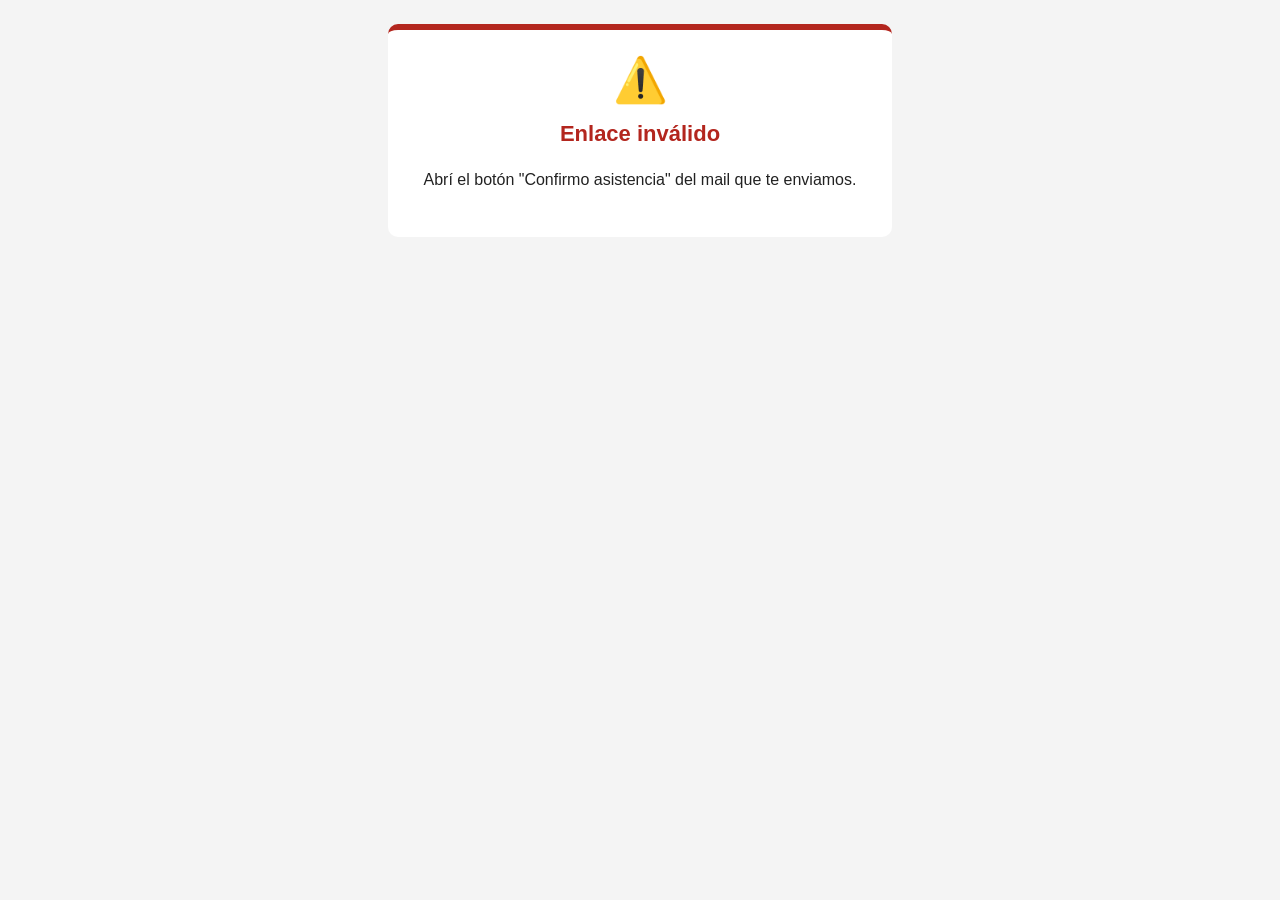
<file: confirmar.html>
<!doctype html>
<html lang="es">
<head>
<meta charset="utf-8">
<meta name="viewport" content="width=device-width, initial-scale=1">
<title>Confirmar asistencia · Gastro Buenos Aires</title>
<!--
  Botón "✅ Confirmo asistencia" del mail de bienvenida (antes la Web App de Onboarding.gs).
  Llama a seleccion_onb_confirmar (sql/onboarding.sql) con el número de vacante y su clave:
  registra ALTAS RRHH = CONFIRMA ONB y muestra los datos de la Bienvenida.
-->
<style>
:root{--ok:#1e8e3e;--error:#b3261e;--fondo:#f4f4f4;--tarjeta:#ffffff;--texto:#222222;--suave:#666666;--caja:#f4f4f4}
@media (prefers-color-scheme: dark){
  :root:not([data-theme="light"]){--ok:#7fc79d;--error:#f2abab;--fondo:#0f1720;--tarjeta:#16202b;--texto:#e8eef5;--suave:#9fb0c2;--caja:#1c2835}
}
:root[data-theme="dark"]{--ok:#7fc79d;--error:#f2abab;--fondo:#0f1720;--tarjeta:#16202b;--texto:#e8eef5;--suave:#9fb0c2;--caja:#1c2835}
body{margin:0;padding:24px 16px;background:var(--fondo);font-family:Arial,Helvetica,sans-serif;font-size:16px;line-height:1.6;color:var(--texto)}
.tarjeta{max-width:460px;margin:0 auto;padding:28px 22px;background:var(--tarjeta);border-top:6px solid var(--color,#999);border-radius:10px;text-align:center}
.icono{font-size:44px;line-height:1}
h1{margin:14px 0 10px 0;font-size:22px;color:var(--color,var(--texto))}
.datos{margin:18px 0;padding:14px;background:var(--caja);border-radius:8px;text-align:left}
.pie{margin-bottom:0;font-size:14px;color:var(--suave)}
</style>
</head>
<body>
<div class="tarjeta" id="tarjeta"><div class="icono">⏳</div><h1>Confirmando…</h1></div>
<script>
(function () {
  var SUPABASE_URL = 'https://gkotckcvookkbbtbctyp.supabase.co';
  var SUPABASE_KEY = 'sb_publishable_iu66s54UVbg5AsF-AoekPA_6qKUevVH';
  var OFICINA = 'Florida 428, CABA';
  var MESES = ['enero', 'febrero', 'marzo', 'abril', 'mayo', 'junio', 'julio', 'agosto', 'septiembre', 'octubre', 'noviembre', 'diciembre'];
  var tarjeta = document.getElementById('tarjeta');
  function esc(t) { return String(t == null ? '' : t).replace(/[&<>"']/g, function (c) { return { '&': '&amp;', '<': '&lt;', '>': '&gt;', '"': '&quot;', "'": '&#39;' }[c]; }); }
  function fecha(iso) { var m = /^(\d{4})-(\d{2})-(\d{2})/.exec(iso || ''); return m ? (+m[3]) + ' de ' + MESES[+m[2] - 1] : ''; }
  function hora(h) { h = String(h || '').trim().replace(/\s*hs\.?$/i, ''); return h ? h + ' hs' : ''; }
  function error(titulo, texto) {
    tarjeta.style.setProperty('--color', 'var(--error)');
    tarjeta.innerHTML = '<div class="icono">⚠️</div><h1>' + esc(titulo) + '</h1><p>' + esc(texto) + '</p>';
  }

  var q = new URLSearchParams(location.search);
  var v = q.get('v'), k = q.get('k');
  if (!/^\d+$/.test(v || '') || !k) { error('Enlace inválido', 'Abrí el botón "Confirmo asistencia" del mail que te enviamos.'); return; }

  fetch(SUPABASE_URL + '/rest/v1/rpc/seleccion_onb_confirmar', {
    method: 'POST',
    headers: { apikey: SUPABASE_KEY, Authorization: 'Bearer ' + SUPABASE_KEY, 'Content-Type': 'application/json' },
    body: JSON.stringify({ v: Number(v), k: k })
  }).then(function (r) { return r.json().then(function (j) { if (!r.ok) throw new Error(); return j; }); })
    .then(function (r) {
      if (!r || !r.ok) { error('Enlace inválido', 'No encontramos tu citación. Abrí el botón "Confirmo asistencia" del último mail que te enviamos.'); return; }
      tarjeta.style.setProperty('--color', 'var(--ok)');
      tarjeta.innerHTML = '<div class="icono">✅</div><h1>¡Asistencia confirmada!</h1>' +
        '<p>Confirmaste tu asistencia a la Bienvenida de <strong>' + esc(r.marca) + '</strong>.</p>' +
        '<div class="datos">📍 <strong>Dirección:</strong> ' + esc(OFICINA) +
        (r.fecha ? '<br>📅 <strong>Fecha:</strong> ' + esc(fecha(r.fecha)) : '') +
        (r.hora ? '<br>🕘 <strong>Horario:</strong> ' + esc(hora(r.hora)) : '') + '</div>' +
        '<p><strong>Presentate 15 minutos antes del horario pactado.</strong></p>' +
        '<p class="pie">Ya podés cerrar esta página. ¡Te esperamos!</p>';
    })
    .catch(function () { error('No pudimos confirmar', 'Revisá tu conexión y volvé a abrir el enlace del mail.'); });
})();
</script>
</body>
</html>
</file>
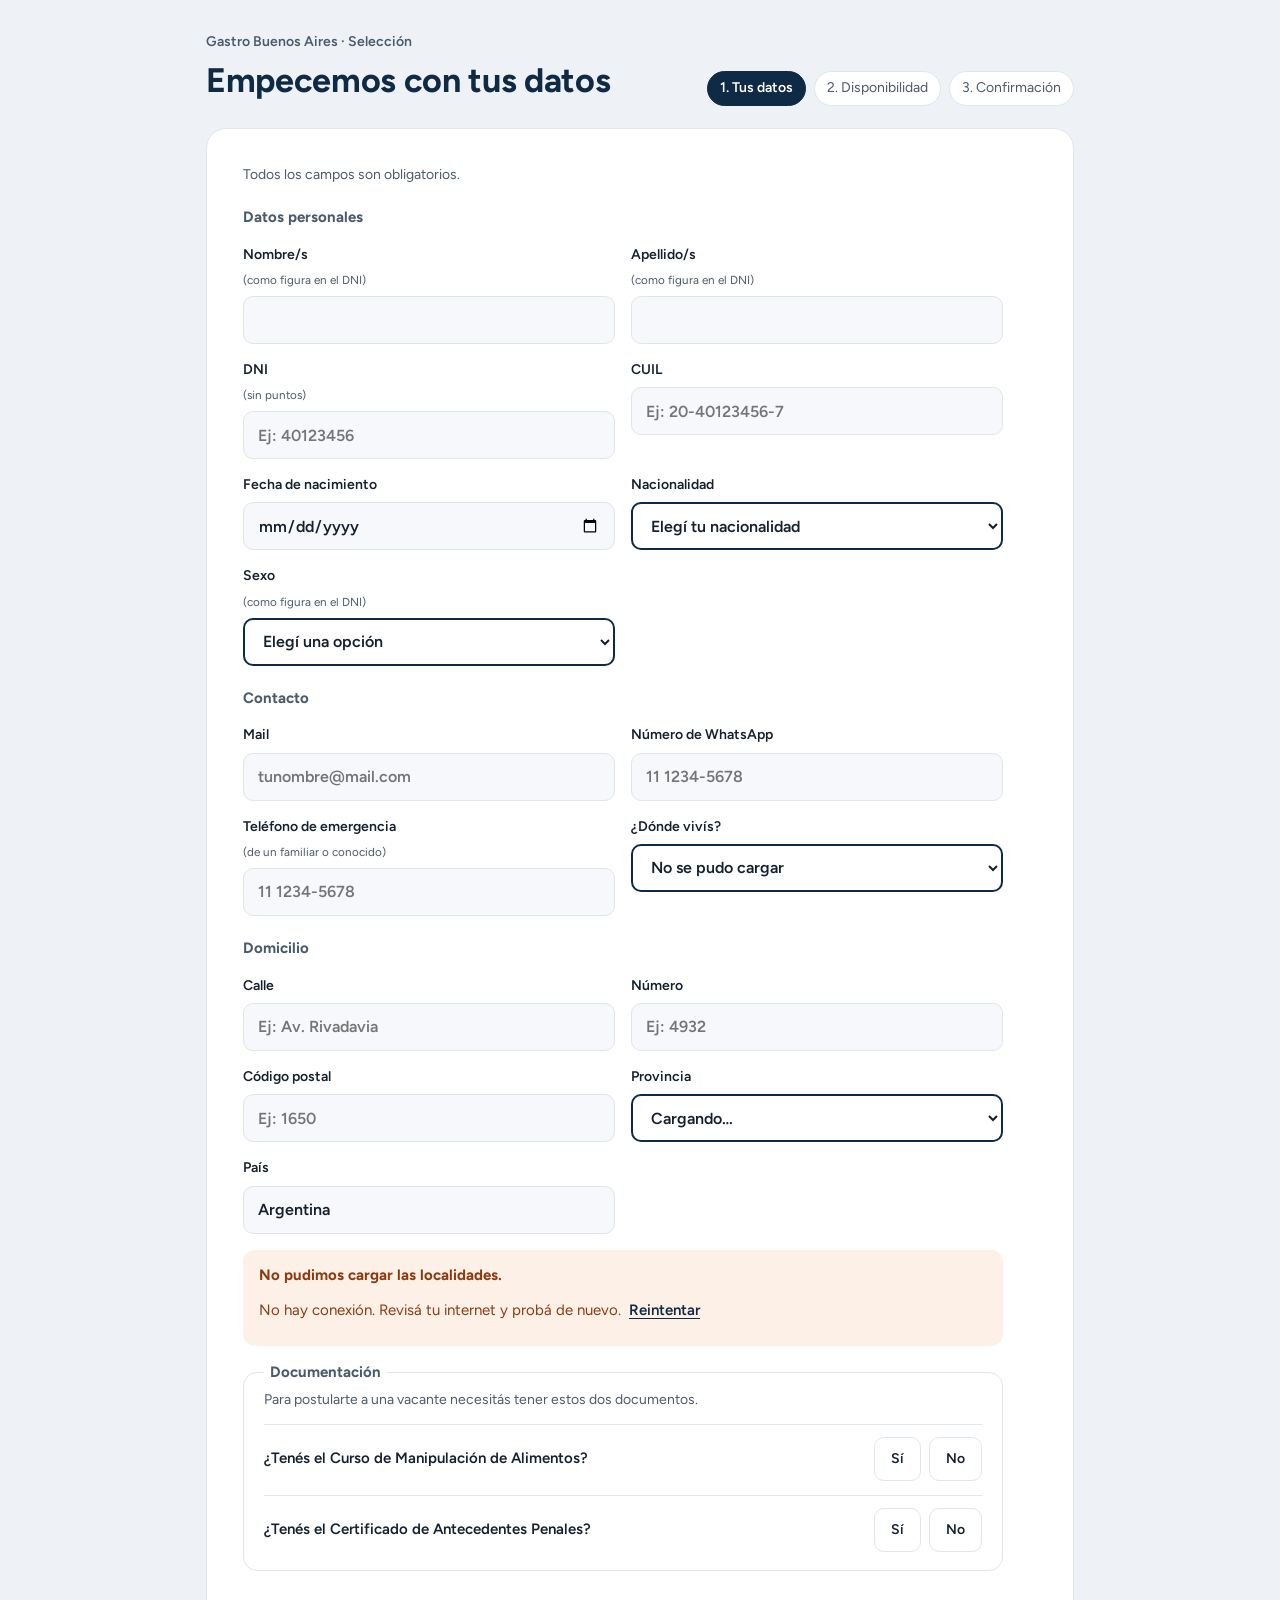
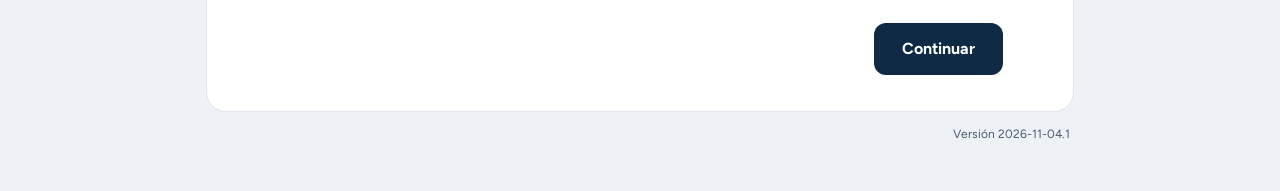
<file: elegi-tu-vacante.html>
<!doctype html>
<html lang="es">
<head>
<meta charset="utf-8">
<meta name="viewport" content="width=device-width, initial-scale=1, viewport-fit=cover">
<title>Trabajá con nosotros · Gastro Buenos Aires</title>
<meta name="description" content="Dejá tus datos y tu disponibilidad para trabajar en Hamburguesas Extremas y Sabores Express.">
<link rel="preconnect" href="https://fonts.googleapis.com">
<link rel="preconnect" href="https://fonts.gstatic.com" crossorigin>
<link href="https://fonts.googleapis.com/css2?family=Figtree:wght@400;500;600;700&display=swap" rel="stylesheet">
<!--
  "Elegí tu vacante" (antes web app de Apps Script en TAREAS GRUPALES, Index.html + Codigo.gs).
  Página pública: no lleva el código del equipo. Solo llama a las funciones seleccion_web_* de
  sql/elegi_tu_vacante.sql, que vuelven a validar todo del lado de la base.
  Como en la planilla (SOLO_BASE): la persona deja datos y disponibilidad; la vacante la asigna Selección.
-->
<style>
:root{
  box-sizing:border-box;
  padding-top:env(safe-area-inset-top,0px);
  padding-bottom:env(safe-area-inset-bottom,0px);
  --bg:#eef2f6; --card:#ffffff; --ink:#14202e; --muted:#4a5a6c; --line:#dfe5ec;
  --field:#f6f8fb; --accent:#0f2a44; --accent-soft:#f1f5fa; --ok:#2f6b47; --ok-soft:#e6f2eb;
  --warn-bg:#fdf0e6; --warn-fg:#8a3b12; --err:#8f1d1d; --disabled:#9aa6b4;
}
@media (prefers-color-scheme: dark){
  :root:not([data-theme="light"]){
    --bg:#0f1720; --card:#16202b; --ink:#e8eef5; --muted:#9fb0c2; --line:#2a3845;
    --field:#1c2835; --accent:#8fb8e8; --accent-soft:#1d2b3a; --ok:#7fc79d; --ok-soft:#1b2d24;
    --warn-bg:#3a2616; --warn-fg:#f3c29b; --err:#f2abab; --disabled:#4b5968;
  }
}
:root[data-theme="dark"]{
  --bg:#0f1720; --card:#16202b; --ink:#e8eef5; --muted:#9fb0c2; --line:#2a3845;
  --field:#1c2835; --accent:#8fb8e8; --accent-soft:#1d2b3a; --ok:#7fc79d; --ok-soft:#1b2d24;
  --warn-bg:#3a2616; --warn-fg:#f3c29b; --err:#f2abab; --disabled:#4b5968;
}
*,*::before,*::after{box-sizing:inherit}
html{scroll-padding-top:env(safe-area-inset-top,0px)}
body{margin:0;background:var(--bg);color:var(--ink);font-family:'Figtree',system-ui,-apple-system,'Segoe UI',sans-serif;line-height:1.45}
button,input,select,textarea{font:inherit;color:inherit}
:focus-visible{outline:3px solid var(--accent);outline-offset:2px}
[hidden]{display:none!important}

.wrap{max-width:900px;margin:0 auto;padding:32px 16px 48px}
.top{display:flex;justify-content:space-between;align-items:flex-end;gap:16px;flex-wrap:wrap;margin-bottom:22px}
.brand{font-size:14px;font-weight:600;color:var(--muted);margin:0 0 4px}
h1{margin:0;font-size:clamp(26px,3.2vw,34px);font-weight:700;color:var(--accent);letter-spacing:-0.01em}
.steps{display:flex;gap:8px;list-style:none;margin:0;padding:0;font-size:14px;color:var(--muted)}
.steps li{padding:6px 12px;border-radius:999px;background:var(--card);border:1px solid var(--line)}
.steps li.on{background:var(--accent);border-color:var(--accent);color:var(--card);font-weight:600}

.card{background:var(--card);border:1px solid var(--line);border-radius:20px;padding:36px}
.step{display:none;flex-direction:column;gap:18px;min-width:0}
.step.show{display:flex}
.narrow{max-width:760px;display:flex;flex-direction:column;gap:16px}
.narrow > .section-title{margin-top:6px}
.section-title{font-size:15px;font-weight:700;color:var(--muted);margin:0}
.oblig{margin:0;font-size:14px;color:var(--muted)}
.grid2,.save-grid{display:grid;grid-template-columns:repeat(2,minmax(0,1fr));gap:16px}
.save-grid{gap:18px}
.full{grid-column:1/-1}
label{display:flex;flex-direction:column;gap:7px;font-size:14px;font-weight:600}
label small{font-weight:400;color:var(--muted)}
input,select{height:48px;padding:0 14px;border-radius:10px;border:1px solid var(--line);background:var(--field);font-size:16px;width:100%}
select{border:2px solid var(--accent);background:var(--card);cursor:pointer}
input[type="date"]{color:inherit}
textarea{width:100%;min-height:84px;padding:12px 14px;border-radius:10px;border:1px solid var(--line);background:var(--field);font-size:16px;resize:vertical}
.nac{display:flex;flex-direction:column;gap:8px}

.pills{display:flex;gap:8px;flex-wrap:wrap}
.pill{min-height:44px;padding:0 16px;border-radius:10px;border:1px solid var(--line);background:var(--card);cursor:pointer;font-size:14px;font-weight:600}
.pill[aria-pressed="true"]{background:var(--accent);border-color:var(--accent);color:var(--card)}
.days{display:grid;grid-template-columns:repeat(7,minmax(0,1fr));gap:6px}
.days .pill{padding:0;text-align:center}
fieldset{border:0;margin:0;padding:0;min-width:0}
.save-grid legend{font-size:14px;font-weight:600;margin:0 0 7px;padding:0}

.docs{border:1px solid var(--line);border-radius:14px;padding:6px 20px 18px;margin:0;display:flex;flex-direction:column;gap:14px;min-width:0}
.docs legend{padding:0 6px}
.docs-intro{margin:0;font-size:14px;color:var(--muted)}
.doc-row{display:flex;justify-content:space-between;align-items:center;gap:12px;flex-wrap:wrap;padding-top:12px;border-top:1px solid var(--line)}
.doc-row > span{font-size:15px;font-weight:600}

.intro{margin:0;padding:14px 16px;border-radius:12px;background:var(--accent-soft);color:var(--muted);font-size:15px;line-height:1.5}
.intro.warn{background:var(--warn-bg);color:var(--warn-fg)}
.intro strong{display:block;margin-bottom:2px}
.doc-aviso{padding:22px 24px;font-size:16px}
.doc-aviso strong{font-size:18px;margin-bottom:6px}
.aviso{display:flex;gap:10px;align-items:flex-start;margin:12px 0 0;padding:12px 14px;border-radius:10px;background:var(--warn-bg);color:var(--warn-fg);font-size:14px;font-weight:600;line-height:1.4}
.aviso svg{flex-shrink:0;margin-top:1px}
.err{margin:0;color:var(--err);font-size:14px;font-weight:600;min-height:20px}

.cta{min-height:52px;padding:0 28px;border-radius:12px;border:0;background:var(--accent);color:var(--card);font-size:16px;font-weight:700;cursor:pointer}
.cta:disabled{background:var(--disabled);cursor:not-allowed}
.ghost{min-height:48px;padding:0 22px;border-radius:12px;border:1px solid var(--line);background:var(--card);font-weight:600;cursor:pointer}
.alt{min-height:44px;padding:0 4px;border:0;background:transparent;color:var(--accent);font-weight:600;text-decoration:underline;text-underline-offset:3px;cursor:pointer}
.step-foot,.save-foot{display:flex;justify-content:space-between;align-items:center;gap:12px}
.save-foot{padding-top:16px;border-top:1px solid var(--line);flex-wrap:wrap}
.save-foot .cta{margin-left:auto}

.done{display:none;flex-direction:column;align-items:center;justify-content:center;gap:16px;text-align:center;padding:48px 16px;min-height:420px}
.done.show{display:flex}
.check{width:72px;height:72px;border-radius:50%;background:var(--ok-soft);display:flex;align-items:center;justify-content:center}
.done h2{margin:0;font-size:28px;color:var(--accent)}
.done p{margin:0;max-width:460px;font-size:17px;color:var(--muted)}
.ver{margin:14px 4px 0;font-size:12px;color:var(--muted);text-align:right}
@media (prefers-reduced-motion:no-preference){
  .done.show{animation:pop .35s ease-out}
  @keyframes pop{from{opacity:0;transform:scale(.97)}to{opacity:1;transform:none}}
}
@media (max-width:760px){
  .grid2,.save-grid{grid-template-columns:1fr}
  .card{padding:22px}
  .steps{display:none}
  .cta{width:100%}
  .save-foot .ghost{width:100%}
}
</style>
</head>
<body>
<div class="wrap">
  <header class="top">
    <div>
      <p class="brand">Gastro Buenos Aires · Selección</p>
      <h1 id="titulo">Empecemos con tus datos</h1>
    </div>
    <ol class="steps" aria-label="Pasos">
      <li class="on" id="step1">1. Tus datos</li>
      <li id="step2">2. Disponibilidad</li>
      <li id="step3">3. Confirmación</li>
    </ol>
  </header>

  <main class="card">

    <!-- ============ PASO 1: DATOS Y DOCUMENTACIÓN ============ -->
    <section class="step show" id="s-datos" aria-labelledby="t-datos">
      <div class="narrow">
        <p class="oblig">Todos los campos son obligatorios.</p>
        <h2 class="section-title" id="t-datos">Datos personales</h2>
        <div class="grid2">
          <label>Nombre/s <small>(como figura en el DNI)</small><input id="nombre" autocomplete="given-name" maxlength="80" aria-required="true"></label>
          <label>Apellido/s <small>(como figura en el DNI)</small><input id="apellido" autocomplete="family-name" maxlength="80" aria-required="true"></label>
          <label>DNI <small>(sin puntos)</small><input id="dni" inputmode="numeric" placeholder="Ej: 40123456" maxlength="10" aria-required="true"></label>
          <label>CUIL<input id="cuil" inputmode="numeric" placeholder="Ej: 20-40123456-7" maxlength="13" aria-required="true"></label>
          <label>Fecha de nacimiento<input id="fechaNac" type="date" aria-required="true"></label>
          <div class="nac">
            <label>Nacionalidad
              <select id="nacionalidad" aria-required="true">
                <option value="">Elegí tu nacionalidad</option>
                <option>Argentina</option>
                <option>Bolivia</option>
                <option>Brasil</option>
                <option>Chile</option>
                <option>Colombia</option>
                <option>Paraguay</option>
                <option>Perú</option>
                <option>Uruguay</option>
                <option>Venezuela</option>
                <option value="Otra">Otra</option>
              </select>
            </label>
            <input id="nacOtra" placeholder="¿Cuál?" maxlength="40" aria-label="Otra nacionalidad" hidden>
          </div>
          <label>Sexo <small>(como figura en el DNI)</small>
            <select id="sexo" aria-required="true">
              <option value="">Elegí una opción</option>
              <option>Femenino</option>
              <option>Masculino</option>
              <option value="X">X (no binario)</option>
            </select>
          </label>
        </div>

        <h2 class="section-title">Contacto</h2>
        <div class="grid2">
          <label>Mail<input id="mail" type="email" placeholder="tunombre@mail.com" autocomplete="email" inputmode="email" maxlength="120" aria-required="true"></label>
          <label>Número de WhatsApp<input id="cel" placeholder="11 1234-5678" inputmode="tel" autocomplete="tel" maxlength="30" aria-required="true"></label>
          <label>Teléfono de emergencia <small>(de un familiar o conocido)</small><input id="telEmerg" placeholder="11 1234-5678" inputmode="tel" maxlength="30" aria-required="true"></label>
          <label>¿Dónde vivís?
            <select id="locDatos" aria-required="true"><option value="">Cargando…</option></select>
          </label>
        </div>

        <h2 class="section-title">Domicilio</h2>
        <div class="grid2">
          <label>Calle<input id="domicilio" autocomplete="address-line1" placeholder="Ej: Av. Rivadavia" maxlength="80" aria-required="true"></label>
          <label>Número<input id="numero" inputmode="numeric" placeholder="Ej: 4932" maxlength="10" aria-required="true"></label>
          <label>Código postal<input id="codigoPostal" autocomplete="postal-code" placeholder="Ej: 1650" maxlength="10" aria-required="true"></label>
          <label>Provincia
            <select id="provincia" aria-required="true"><option value="">Cargando…</option></select>
          </label>
          <label>País<input id="pais" autocomplete="country-name" value="Argentina" maxlength="40" aria-required="true"></label>
        </div>

        <div class="intro warn" id="cargaError" role="alert" hidden>
          <strong>No pudimos cargar las localidades.</strong>
          <span id="cargaMsg"></span>
          <button type="button" class="alt" id="cargaRetry">Reintentar</button>
        </div>

        <fieldset class="docs">
          <legend class="section-title">Documentación</legend>
          <p class="docs-intro">Para postularte a una vacante necesitás tener estos dos documentos.</p>
          <div class="doc-row">
            <span id="l-manip">¿Tenés el Curso de Manipulación de Alimentos?</span>
            <div class="pills single" id="manipulacion" role="group" aria-labelledby="l-manip">
              <button type="button" class="pill" data-v="Sí" aria-pressed="false">Sí</button>
              <button type="button" class="pill" data-v="No" aria-pressed="false">No</button>
            </div>
          </div>
          <div class="doc-row">
            <span id="l-antec">¿Tenés el Certificado de Antecedentes Penales?</span>
            <div class="pills single" id="antecedentes" role="group" aria-labelledby="l-antec">
              <button type="button" class="pill" data-v="Sí" aria-pressed="false">Sí</button>
              <button type="button" class="pill" data-v="No" aria-pressed="false">No</button>
            </div>
          </div>
        </fieldset>

        <p class="err" id="errDatos" role="alert"></p>
        <div class="step-foot">
          <span></span>
          <button type="button" class="cta" id="continuar">Continuar</button>
        </div>
      </div>
    </section>

    <!-- ============ YA REGISTRADO CON DOCUMENTACIÓN INCOMPLETA: solo aviso ============ -->
    <section class="step" id="s-doc" role="alert">
      <div class="narrow">
        <div class="intro warn doc-aviso">
          <strong id="docTitulo"></strong>
          <span id="docTexto"></span>
        </div>
        <div class="step-foot">
          <span></span>
          <button type="button" class="cta" id="salir">Salir</button>
        </div>
      </div>
    </section>

    <!-- ============ PASO 2: DISPONIBILIDAD (Base de postulantes) ============
         Lo completa quien tiene la documentación completa y también quien no la tiene:
         nadie queda en la base con datos en S/D. -->
    <form class="step" id="save" novalidate>
      <p class="intro" id="saveIntro"></p>
      <p class="oblig">Todos los campos son obligatorios.</p>
      <div class="save-grid">
        <label>¿Dónde vivís?
          <select id="locBase" aria-required="true"></select>
        </label>
        <label>Sede donde tuviste la entrevista
          <select id="sede" aria-required="true"></select>
        </label>
        <label>¿Desde cuándo podés empezar?
          <select id="inicio" aria-required="true"></select>
        </label>
        <fieldset>
          <legend>Jornada</legend>
          <div class="pills multi" id="jornada">
            <button type="button" class="pill" data-v="Part-time" aria-pressed="false">Part-time</button>
            <button type="button" class="pill" data-v="Full-time" aria-pressed="false">Full-time</button>
          </div>
        </fieldset>
        <fieldset>
          <legend>Horario</legend>
          <div class="pills multi" id="franja">
            <button type="button" class="pill" data-v="Mañana" aria-pressed="false">Mañana</button>
            <button type="button" class="pill" data-v="Tarde" aria-pressed="false">Tarde</button>
            <button type="button" class="pill" data-v="Noche" aria-pressed="false">Noche</button>
          </div>
        </fieldset>
        <fieldset class="full">
          <legend>Días que podés trabajar</legend>
          <div class="days multi" id="dias">
            <button type="button" class="pill" data-v="Lun" aria-pressed="false" aria-label="Lunes">L</button>
            <button type="button" class="pill" data-v="Mar" aria-pressed="false" aria-label="Martes">M</button>
            <button type="button" class="pill" data-v="Mié" aria-pressed="false" aria-label="Miércoles">M</button>
            <button type="button" class="pill" data-v="Jue" aria-pressed="false" aria-label="Jueves">J</button>
            <button type="button" class="pill" data-v="Vie" aria-pressed="false" aria-label="Viernes">V</button>
            <button type="button" class="pill" data-v="Sáb" aria-pressed="false" aria-label="Sábado">S</button>
            <button type="button" class="pill" data-v="Dom" aria-pressed="false" aria-label="Domingo">D</button>
          </div>
        </fieldset>
        <fieldset class="full">
          <legend>Puesto que te interesa</legend>
          <div class="pills single" id="puestos"></div>
          <p class="aviso" id="avisoExp" role="note">
            <svg width="18" height="18" viewBox="0 0 24 24" fill="none" stroke="currentColor" stroke-width="2.2" stroke-linecap="round" stroke-linejoin="round" aria-hidden="true"><path d="M12 9v4M12 17h.01"/><path d="M10.3 3.9L1.8 18a2 2 0 0 0 1.7 3h17a2 2 0 0 0 1.7-3L13.7 3.9a2 2 0 0 0-3.4 0z"/></svg>
            <span>¿Tenés experiencia como encargado/a o gerente? Comentalo en el momento de tu entrevista.</span>
          </p>
        </fieldset>
        <fieldset class="full">
          <legend>¿Estás interesado/a en la propuesta?</legend>
          <div class="pills single" id="interesado">
            <button type="button" class="pill" data-v="Sí" aria-pressed="false">Sí</button>
            <button type="button" class="pill" data-v="No" aria-pressed="false">No</button>
          </div>
        </fieldset>
        <label class="full">Comentarios
          <textarea id="coment" maxlength="500" placeholder="Ej: estudio a la mañana, puedo viajar hasta Quilmes" aria-required="true"></textarea>
        </label>
      </div>
      <p class="err" id="err" role="alert"></p>
      <div class="save-foot">
        <button type="button" class="ghost" id="cancelSave">Atrás</button>
        <button type="submit" class="cta" id="saveBtn">Guardar mis datos</button>
      </div>
    </form>

    <!-- ============ PASO 3: CONFIRMACIÓN ============ -->
    <section class="done" id="s-done" role="status">
      <div class="check">
        <svg width="36" height="36" viewBox="0 0 24 24" fill="none" stroke="currentColor" stroke-width="2.5" stroke-linecap="round" stroke-linejoin="round" style="color:var(--ok)" aria-hidden="true"><path d="M5 12l5 5L20 7"/></svg>
      </div>
      <h2 id="doneTitle">Listo</h2>
      <p id="doneText"></p>
      <button type="button" class="ghost" id="back">Volver al inicio</button>
    </section>
  </main>
  <p class="ver">Versión 2026-11-04.1</p>
</div>

<script>
(function () {
  /* ================= Capa de datos =================
     Funciones públicas de Supabase (sql/elegi_tu_vacante.sql). La clave publicable es pública por diseño:
     sin el código del equipo solo se puede llamar a estas funciones. */
  var SUPABASE_URL = 'https://gkotckcvookkbbtbctyp.supabase.co';
  var SUPABASE_KEY = 'sb_publishable_iu66s54UVbg5AsF-AoekPA_6qKUevVH';
  var RPC = {
    getDatos: 'seleccion_web_datos',
    verificarPostulante: 'seleccion_web_verificar',
    registrarDocIncompleta: 'seleccion_web_doc_incompleta',
    guardarEnBase: 'seleccion_web_guardar'
  };

  // esperaMs (opcional): si el servidor no contesta en ese tiempo, se informa el error.
  // Solo se usa para lecturas: en las escrituras un corte anticipado podría hacer que se reintente algo ya guardado.
  function api(fn, arg, esperaMs) {
    var ctrl = esperaMs && window.AbortController ? new AbortController() : null;
    var t = ctrl ? setTimeout(function () { ctrl.abort(); }, esperaMs) : 0;
    return fetch(SUPABASE_URL + '/rest/v1/rpc/' + RPC[fn], {
      method: 'POST',
      headers: { apikey: SUPABASE_KEY, Authorization: 'Bearer ' + SUPABASE_KEY, 'Content-Type': 'application/json' },
      body: JSON.stringify(arg || {}),
      signal: ctrl ? ctrl.signal : undefined
    }).then(function (r) {
      clearTimeout(t);
      return r.text().then(function (txt) {
        var j = null;
        try { j = txt ? JSON.parse(txt) : null; } catch (e) { j = null; }
        // Los mensajes para la persona vienen de la base (raise exception → P0001)
        if (!r.ok) throw new Error(j && j.code === 'P0001' && j.message ? j.message : 'Hubo un problema (' + r.status + '). Probá de nuevo en unos minutos.');
        return j;
      });
    }, function (e) {
      clearTimeout(t);
      throw new Error(e && e.name === 'AbortError'
        ? 'El servidor no respondió. Revisá tu conexión y probá de nuevo.'
        : 'No hay conexión. Revisá tu internet y probá de nuevo.');
    });
  }

  /* ================= Utilidades ================= */
  var $ = function (id) { return document.getElementById(id); };
  function norm(v) {
    return String(v == null ? '' : v).normalize('NFD').replace(/[\u0300-\u036f]/g, '').toUpperCase().replace(/\s+/g, ' ').trim();
  }
  function esc(t) {
    return String(t).replace(/[&<>"']/g, function (c) {
      return { '&': '&amp;', '<': '&lt;', '>': '&gt;', '"': '&quot;', "'": '&#39;' }[c];
    });
  }
  function msgError(e) { return (e && e.message) ? e.message : 'Hubo un problema. Probá de nuevo.'; }
  function each(nodes, fn) { Array.prototype.forEach.call(nodes, fn); }

  /* ================= Estado ================= */
  var DATA = null;
  // origenBase: 'datos' = documentación completa · 'doc' = documentación incompleta (docsBloqueo = lo que respondió)
  var state = { loc: '', origenBase: 'datos', docsBloqueo: null };

  function localidadActual() {
    if (!DATA) return null;
    return DATA.localidades.filter(function (l) { return l.key === state.loc; })[0] || null;
  }

  /* ================= Pasos ================= */
  var TITULOS = {
    datos: 'Empecemos con tus datos',
    base: 'Contanos tu disponibilidad',
    doc: 'Postulación en espera',
    done: 'Listo'
  };
  function mostrar(paso) {
    $('s-datos').classList.toggle('show', paso === 'datos');
    $('save').classList.toggle('show', paso === 'base');
    $('s-doc').classList.toggle('show', paso === 'doc');
    $('s-done').classList.toggle('show', paso === 'done');
    $('step1').classList.toggle('on', paso === 'datos');
    $('step2').classList.toggle('on', paso === 'base' || paso === 'doc');
    $('step3').classList.toggle('on', paso === 'done');
    $('titulo').textContent = TITULOS[paso];
    window.scrollTo(0, 0);
  }

  /* ================= Carga inicial ================= */
  // Igual que mapaLocalidades_ de Codigo.gs: localidades de los locales, completadas con ZONAS (zona y cercanas)
  function armarLocalidades(d) {
    var mapa = {}, orden = [];
    (d.locales || []).forEach(function (r) {
      var k = norm(r[0]);
      if (!k || mapa[k]) return;
      mapa[k] = { nombre: String(r[0]).trim(), key: k, zona: r[1] || 'Otras', cercanas: [] };
      orden.push(k);
    });
    (d.zonasLocalidad || []).forEach(function (r) {
      var k = norm(r[0]);
      if (!k) return;
      if (!mapa[k]) orden.push(k);
      mapa[k] = { nombre: String(r[0]).trim(), key: k, zona: r[1] || (mapa[k] && mapa[k].zona) || 'Otras', cercanas: (r[2] || []).map(norm) };
    });
    return orden.map(function (k) { return mapa[k]; })
      .sort(function (a, b) { return a.nombre.localeCompare(b.nombre, 'es'); });
  }

  function opcionesLocalidad() {
    var zonas = (DATA.zonas || []).slice();
    DATA.localidades.forEach(function (l) { if (zonas.indexOf(l.zona) === -1) zonas.push(l.zona); });
    return '<option value="">Elegí tu localidad</option>' + zonas.map(function (z) {
      var ls = DATA.localidades.filter(function (l) { return l.zona === z; });
      if (!ls.length) return '';
      return '<optgroup label="' + esc(z === 'Lejanos' ? 'Interior y lejanos' : 'Zona ' + z) + '">' +
        ls.map(function (l) { return '<option value="' + esc(l.key) + '">' + esc(l.nombre) + '</option>'; }).join('') +
        '</optgroup>';
    }).join('');
  }
  function opciones(lista, vacio) {
    return '<option value="">' + esc(vacio) + '</option>' + lista.map(function (s) { return '<option>' + esc(s) + '</option>'; }).join('');
  }

  var cargado = false;
  var SELECTS_LOC = ['locBase', 'locDatos'];

  function cargar() {
    $('cargaError').hidden = true;
    if (!cargado) SELECTS_LOC.forEach(function (id) { $(id).innerHTML = '<option value="">Cargando…</option>'; });
    return api('getDatos', undefined, 30000).then(function (d) {
      if (!d || !d.locales || !d.sedes) throw new Error('El servidor devolvió una respuesta vacía.');
      DATA = d;
      DATA.localidades = armarLocalidades(d);
      var opts = opcionesLocalidad();
      SELECTS_LOC.forEach(function (id) { $(id).innerHTML = opts; $(id).value = state.loc; });
      if (!cargado) {
        $('sede').innerHTML = opciones(DATA.sedes, 'Elegí la sede');
        $('inicio').innerHTML = opciones(DATA.inicios, 'Elegí una opción');
        $('provincia').innerHTML = opciones(DATA.provincias || [], 'Elegí tu provincia');
        $('puestos').innerHTML = DATA.puestos.map(function (p) { return '<button type="button" class="pill" data-v="' + esc(p) + '" aria-pressed="false">' + esc(p) + '</button>'; }).join('');
      }
      cargado = true;
    }).catch(function (e) {
      if (window.console) console.error('getDatos', e);
      if (!cargado) {
        SELECTS_LOC.forEach(function (id) { $(id).innerHTML = '<option value="">No se pudo cargar</option>'; });
        $('cargaMsg').textContent = msgError(e);
        $('cargaError').hidden = false;
      }
    });
  }

  /* ================= Paso 1: datos y documentación ================= */
  function datosPersonales() {
    var loc = localidadActual();
    var nac = $('nacionalidad').value;
    return {
      nombre: $('nombre').value.trim(),
      apellido: $('apellido').value.trim(),
      dni: $('dni').value.replace(/\D/g, ''),
      cuil: $('cuil').value.trim(),
      fechaNac: $('fechaNac').value,
      nacionalidad: nac === 'Otra' ? $('nacOtra').value.trim() : nac,
      mail: $('mail').value.trim(),
      tel: $('cel').value.trim(),
      telEmergencia: $('telEmerg').value.trim(),
      localidad: loc ? loc.nombre : '',
      sexo: $('sexo').value,
      domicilio: $('domicilio').value.trim(),
      numero: $('numero').value.trim(),
      codigoPostal: $('codigoPostal').value.trim(),
      provincia: $('provincia').value,
      pais: $('pais').value.trim()
    };
  }
  function cuilValido(c) {
    if (!/^\d{11}$/.test(c) || ['20', '23', '24', '27'].indexOf(c.slice(0, 2)) === -1) return false;
    var pesos = [5, 4, 3, 2, 7, 6, 5, 4, 3, 2], suma = 0;
    for (var i = 0; i < 10; i++) suma += Number(c[i]) * pesos[i];
    var dv = 11 - (suma % 11);
    if (dv === 11) dv = 0;
    return dv !== 10 && dv === Number(c[10]);
  }
  function edad(iso) {
    var m = /^(\d{4})-(\d{2})-(\d{2})$/.exec(iso || '');
    if (!m) return -1;
    var hoy = new Date(), e = hoy.getFullYear() - Number(m[1]);
    var dm = (hoy.getMonth() + 1) - Number(m[2]);
    if (dm < 0 || (dm === 0 && hoy.getDate() < Number(m[3]))) e--;
    return e;
  }
  function validarPersonales(d) {
    if (!d.nombre) return { msg: 'Completá tu nombre.', campo: 'nombre' };
    if (!d.apellido) return { msg: 'Completá tu apellido.', campo: 'apellido' };
    if (d.dni.length < 7 || d.dni.length > 8) return { msg: 'Completá un DNI válido (7 u 8 números, sin puntos).', campo: 'dni' };
    var c = d.cuil.replace(/\D/g, '');
    if (!cuilValido(c)) return { msg: 'Revisá el CUIL: tiene que tener 11 números y ser válido.', campo: 'cuil' };
    if (c.slice(2, 10) !== ('0' + d.dni).slice(-8)) return { msg: 'El CUIL no coincide con el DNI.', campo: 'cuil' };
    var e = edad(d.fechaNac);
    if (e === -1) return { msg: 'Completá tu fecha de nacimiento.', campo: 'fechaNac' };
    if (e < 16 || e > 99) return { msg: 'Revisá la fecha de nacimiento.', campo: 'fechaNac' };
    if (!d.nacionalidad) return { msg: 'Completá tu nacionalidad.', campo: $('nacionalidad').value === 'Otra' ? 'nacOtra' : 'nacionalidad' };
    if (!/^[^\s@]+@[^\s@]+\.[^\s@]+$/.test(d.mail)) return { msg: 'Completá un mail válido.', campo: 'mail' };
    if (d.tel.replace(/\D/g, '').length < 8) return { msg: 'Completá un número de WhatsApp válido.', campo: 'cel' };
    var te = d.telEmergencia.replace(/\D/g, '');
    if (te.length < 8) return { msg: 'Completá un teléfono de emergencia válido.', campo: 'telEmerg' };
    if (te === d.tel.replace(/\D/g, '')) return { msg: 'El teléfono de emergencia tiene que ser de otra persona.', campo: 'telEmerg' };
    if (!d.localidad) return { msg: 'Elegí dónde vivís.', campo: 'locDatos' };
    if (!d.sexo) return { msg: 'Elegí el sexo que figura en tu DNI.', campo: 'sexo' };
    if (!d.domicilio) return { msg: 'Completá la calle de tu domicilio.', campo: 'domicilio' };
    if (!d.numero) return { msg: 'Completá el número de tu domicilio.', campo: 'numero' };
    if (!/^[A-Z]?\d{4}[A-Z]{0,3}$/i.test(d.codigoPostal.replace(/\s+/g, ''))) return { msg: 'Revisá el código postal (4 números, o el CPA completo).', campo: 'codigoPostal' };
    if (!d.provincia) return { msg: 'Elegí tu provincia.', campo: 'provincia' };
    if (!d.pais) return { msg: 'Completá tu país.', campo: 'pais' };
    return null;
  }
  function docs() {
    return { manipulacion: elegidos('manipulacion')[0] || '', antecedentes: elegidos('antecedentes')[0] || '' };
  }
  function faltantes(dc) {
    var f = [];
    if (dc.manipulacion !== 'Sí') f.push('Curso de Manipulación de Alimentos');
    if (dc.antecedentes !== 'Sí') f.push('Certificado de Antecedentes Penales');
    return f;
  }

  $('continuar').addEventListener('click', function () {
    var d = datosPersonales();
    var v = validarPersonales(d);
    if (v) { $('errDatos').textContent = v.msg; $(v.campo).focus(); return; }
    var dc = docs();
    if (!dc.manipulacion || !dc.antecedentes) { $('errDatos').textContent = 'Respondé las dos preguntas de documentación.'; return; }
    $('errDatos').textContent = '';

    ocupado($('continuar'), true, 'Verificando…');
    api('verificarPostulante', { datos: d }, 30000)
      .then(function (r) {
        r = r || {};
        if (r.bloqueado) { mostrarBloqueado(); return; }
        if (r.postulado) { mostrarYaPostulado(r.postulado); return; }
        // Documentación incompleta: completa igual el formulario y queda en la base En espera
        if (faltantes(dc).length) abrirBaseDoc(dc); else abrirBaseSola(d);
      })
      .then(function () { ocupado($('continuar'), false); })
      .catch(function (e) { ocupado($('continuar'), false); $('errDatos').textContent = msgError(e); });
  });

  // Figura en BLOQUEADOS (por ejemplo, dijo que no le interesaba la propuesta): no puede volver a ingresar
  function mostrarBloqueado() {
    var nombre = $('nombre').value.trim();
    $('docTitulo').textContent = (nombre ? nombre + ', ' : '') + 'ya tenemos tus datos registrados.';
    $('docTexto').textContent = 'No hace falta que vuelvas a completar el formulario: el equipo de Selección ya tiene tu postulación ' +
      'y se va a comunicar con vos si surge una propuesta para tu perfil.';
    mostrar('doc');
    $('salir').focus();
  }

  // Ya ocupa una vacante: se le muestra cuál es y no se suma a la base
  var AVISO_SIN_CAMBIOS = 'Una vez que te postulás, no realizamos cambios de horario, de sucursal ni de marca.';
  function mostrarYaPostulado(v) {
    v = v || {};
    var nombre = $('nombre').value.trim();
    var conEntrenamiento = v.entrenamiento && norm(v.entrenamiento) !== norm(v.local);
    confirmar('Ya estás postulado/a' + (nombre ? ', ' + nombre : ''),
      'Tu postulación' +
      (v.local ? ' a <strong>' + esc(v.local) + '</strong>' + (v.puesto ? ' (' + esc(v.puesto) + ')' : '') : '') +
      (conEntrenamiento ? ', con entrenamiento en <strong>' + esc(v.entrenamiento) + '</strong>,' : '') +
      ' ya está registrada: no hace falta que elijas otra vacante. ' + AVISO_SIN_CAMBIOS +
      ' Te vamos a contactar por mail para confirmarte la vacante y realizar el proceso de bienvenida.');
    $('titulo').textContent = 'Postulación registrada';
  }

  // Documentación incompleta: aviso + formulario de la base (queda En espera)
  function abrirBaseDoc(dc) {
    state.origenBase = 'doc';
    state.docsBloqueo = dc;
    var nombre = $('nombre').value.trim();
    $('saveIntro').className = 'intro warn';
    $('saveIntro').innerHTML = '<strong>' + esc(nombre) + ', para postularte a una vacante necesitás tener la documentación completa.</strong>' +
      'Te falta: ' + esc(faltantes(dc).join(' y ')) + '. Completá estos datos para quedar en nuestra base: ' +
      'cuando tengas la documentación y haya un cupo libre, te vamos a contactar.';
    $('locBase').value = state.loc;
    $('cancelSave').hidden = false;
    $('err').textContent = '';
    mostrar('base');
    $('titulo').textContent = 'Documentación incompleta';
    (state.loc ? $('sede') : $('locBase')).focus();
  }

  // Documentación completa: directo a la disponibilidad (la vacante la asigna Selección)
  function abrirBaseSola(d) {
    state.origenBase = 'datos';
    state.docsBloqueo = null;
    $('saveIntro').className = 'intro';
    $('saveIntro').innerHTML = '<strong>¡Hola, ' + esc(d.nombre) + '!</strong> Tenés la documentación completa. ' +
      'Completá tu disponibilidad: el equipo de Selección te asigna la vacante en tu zona y te contacta por mail.';
    $('locBase').value = state.loc;
    $('cancelSave').hidden = false;
    $('err').textContent = '';
    mostrar('base');
    (state.loc ? $('sede') : $('locBase')).focus();
  }
  $('cancelSave').addEventListener('click', function () { mostrar('datos'); });
  $('cargaRetry').addEventListener('click', function () { cargar(); });

  var CAMPOS_DATOS = ['nombre', 'apellido', 'dni', 'cuil', 'fechaNac', 'nacOtra', 'mail', 'cel', 'telEmerg', 'domicilio', 'numero', 'codigoPostal', 'pais'];
  CAMPOS_DATOS.forEach(function (id) {
    $(id).addEventListener('input', function () { $('errDatos').textContent = ''; });
  });
  $('nacionalidad').addEventListener('change', function () {
    var otra = this.value === 'Otra';
    $('nacOtra').hidden = !otra;
    if (otra) $('nacOtra').focus();
    $('errDatos').textContent = '';
  });
  // DNI solo números; CUIL con formato XX-XXXXXXXX-X mientras se escribe
  $('dni').addEventListener('input', function () { this.value = this.value.replace(/\D/g, '').slice(0, 8); });
  $('cuil').addEventListener('input', function () {
    var c = this.value.replace(/\D/g, '').slice(0, 11);
    this.value = c.length > 10 ? c.slice(0, 2) + '-' + c.slice(2, 10) + '-' + c.slice(10)
      : c.length > 2 ? c.slice(0, 2) + '-' + c.slice(2) : c;
  });

  function setLoc(key) {
    state.loc = key;
    SELECTS_LOC.forEach(function (id) { $(id).value = key; });
  }
  $('locBase').addEventListener('change', function (e) { setLoc(e.target.value); $('err').textContent = ''; });
  $('locDatos').addEventListener('change', function (e) { setLoc(e.target.value); $('errDatos').textContent = ''; });

  function ocupado(btn, on, texto) {
    btn.disabled = on;
    if (on) { btn.dataset.txt = btn.textContent; btn.textContent = texto; }
    else if (btn.dataset.txt) { btn.textContent = btn.dataset.txt; }
  }
  function confirmar(tituloTxt, html) {
    $('doneTitle').textContent = tituloTxt;
    $('doneText').innerHTML = html;
    mostrar('done');
    $('back').focus();
  }

  /* ================= Paso 2: disponibilidad ================= */
  document.querySelectorAll('.multi').forEach(function (g) {
    g.addEventListener('click', function (e) {
      var b = e.target.closest('button'); if (!b) return;
      b.setAttribute('aria-pressed', String(b.getAttribute('aria-pressed') !== 'true'));
      $('err').textContent = '';
    });
  });
  document.querySelectorAll('.single').forEach(function (g) {
    g.addEventListener('click', function (e) {
      var b = e.target.closest('button'); if (!b) return;
      each(g.querySelectorAll('button'), function (x) { x.setAttribute('aria-pressed', String(x === b)); });
      $('err').textContent = '';
      $('errDatos').textContent = '';
    });
  });
  ['sexo', 'provincia'].forEach(function (id) {
    $(id).addEventListener('change', function () { $('errDatos').textContent = ''; });
  });
  ['sede', 'inicio'].forEach(function (id) {
    $(id).addEventListener('change', function () { $('err').textContent = ''; });
  });
  $('coment').addEventListener('input', function () { $('err').textContent = ''; });

  function elegidos(id) {
    return Array.prototype.filter.call($(id).querySelectorAll('button'), function (b) {
      return b.getAttribute('aria-pressed') === 'true';
    }).map(function (b) { return b.getAttribute('data-v'); });
  }
  function limpiarGrupos(ids) {
    ids.forEach(function (id) {
      each($(id).querySelectorAll('button'), function (b) { b.setAttribute('aria-pressed', 'false'); });
    });
  }

  $('save').addEventListener('submit', function (e) {
    e.preventDefault();
    var d = datosPersonales();
    var v = validarPersonales(d);
    if (v) { mostrar('datos'); $('errDatos').textContent = v.msg; return; }
    var porDoc = state.origenBase === 'doc';
    var dc = porDoc && state.docsBloqueo ? state.docsBloqueo : docs();
    var extra = {
      sede: $('sede').value,
      inicio: $('inicio').value,
      jornada: elegidos('jornada'),
      dias: elegidos('dias'),
      horario: elegidos('franja'),
      puesto: elegidos('puestos')[0] || '',
      manipulacion: dc.manipulacion,
      antecedentes: dc.antecedentes,
      interesado: elegidos('interesado')[0] || '',
      comentarios: $('coment').value.trim()
    };
    var error = '', foco = '';
    if (!d.localidad) { error = 'Elegí dónde vivís.'; foco = 'locBase'; }
    else if (!extra.sede) { error = 'Elegí la sede de la entrevista.'; foco = 'sede'; }
    else if (!extra.inicio) { error = 'Elegí desde cuándo podés empezar.'; foco = 'inicio'; }
    else if (!extra.jornada.length) error = 'Elegí part-time, full-time o ambas.';
    else if (!extra.horario.length) error = 'Elegí al menos un horario.';
    else if (!extra.dias.length) error = 'Elegí al menos un día.';
    else if (!extra.puesto) error = 'Elegí un puesto.';
    else if (!extra.interesado) error = 'Respondé si estás interesado/a en la propuesta.';
    else if (!extra.comentarios) { error = 'Completá los comentarios.'; foco = 'coment'; }
    if (error) { $('err').textContent = error; if (foco) $(foco).focus(); return; }

    ocupado($('saveBtn'), true, 'Guardando…');
    api('guardarEnBase', { datos: d, extra: extra })
      .then(function (r) {
        ocupado($('saveBtn'), false);
        if (r && r.motivo === 'bloqueado') { mostrarBloqueado(); return; }
        if (r && r.motivo === 'yaPostulado') { mostrarYaPostulado(r.vacante); return; }
        if (porDoc) {
          confirmar('Te registramos, ' + d.nombre,
            'Quedaste en nuestra base de datos. Cuando tengas la documentación completa y haya un cupo libre, te vamos a contactar por mail a <strong>' +
            esc(d.mail) + '</strong>.');
          return;
        }
        confirmar('¡Te registramos, ' + d.nombre + '!',
          'Quedaste en la base de Selección. El equipo te va a asignar una vacante en <strong>' + esc(d.localidad) +
          '</strong> o tu zona según tu disponibilidad, y te vamos a enviar un mail a <strong>' + esc(d.mail) +
          '</strong> para confirmártela y realizar el proceso de bienvenida.');
      })
      .catch(function (e2) { ocupado($('saveBtn'), false); $('err').textContent = msgError(e2); });
  });

  /* ================= Volver al inicio ================= */
  function reiniciar() {
    $('save').reset();
    CAMPOS_DATOS.forEach(function (id) { $(id).value = ''; });
    $('nacionalidad').value = '';
    $('nacOtra').hidden = true;
    $('sexo').value = '';
    $('provincia').value = '';
    $('pais').value = 'Argentina';
    limpiarGrupos(['manipulacion', 'antecedentes', 'jornada', 'dias', 'franja', 'puestos', 'interesado']);
    state.origenBase = 'datos';
    state.docsBloqueo = null;
    $('cancelSave').hidden = false;
    setLoc('');
    mostrar('datos');
    $('nombre').focus();
  }
  $('back').addEventListener('click', reiniciar);
  $('salir').addEventListener('click', reiniciar);

  cargar();
})();
</script>
</body>
</html>
</file>
